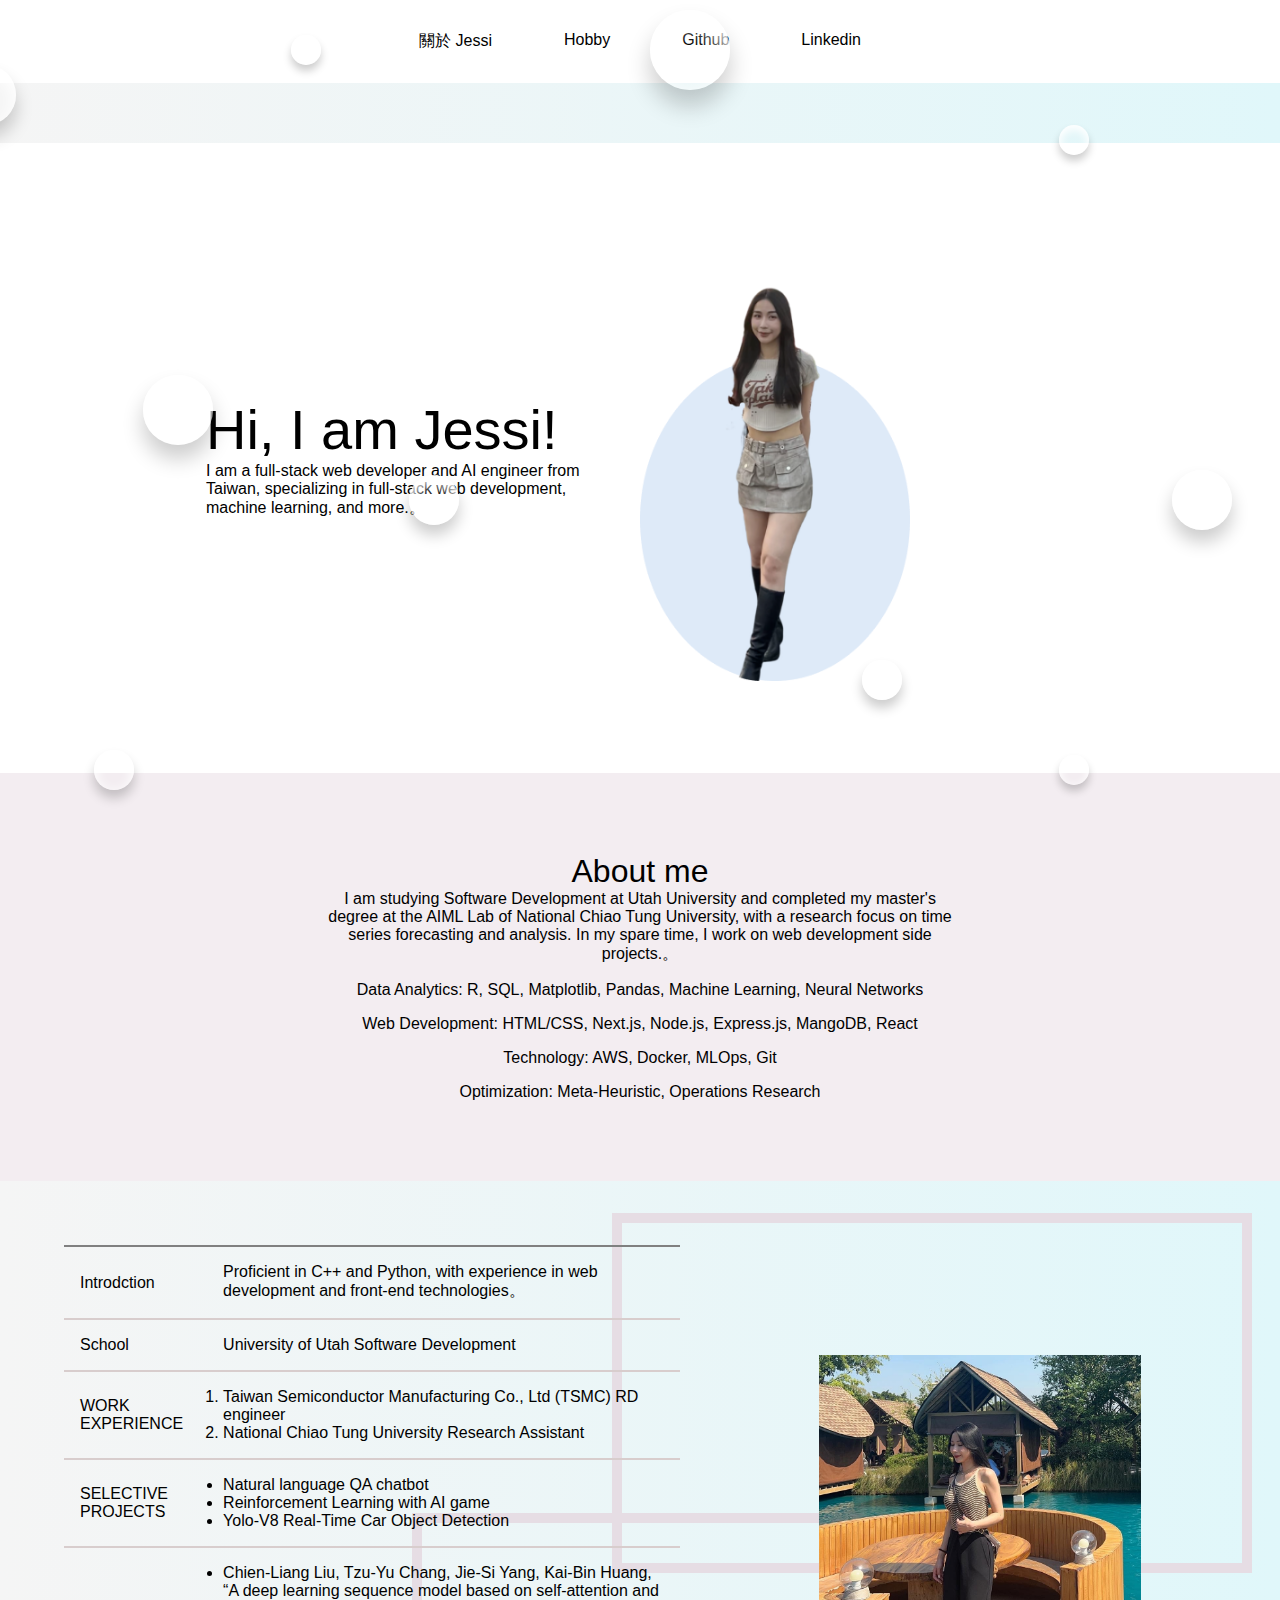
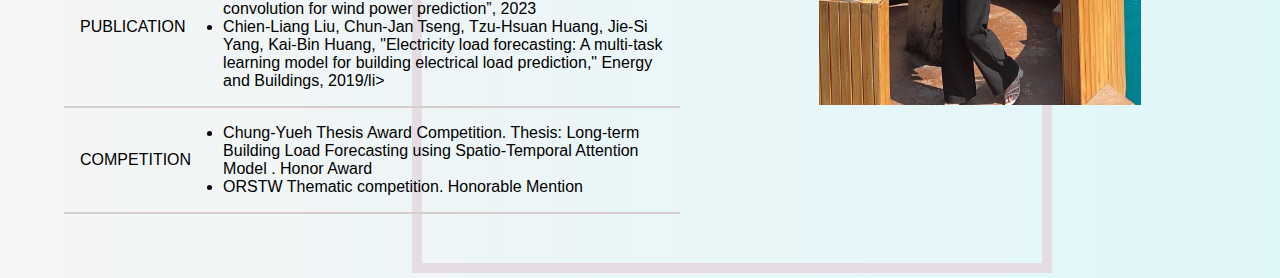
<file: index.html>
<!DOCTYPE html>
<html lang="zh-Hants">
  <head>
    <meta charset="UTF-8" />
    <meta name="viewport" content="width=device-width, initial-scale=1.0" />
    <title>Jessi的個人網頁</title>
    <link
      href="https://cdn.jsdelivr.net/npm/bootstrap@5.3.1/dist/css/bootstrap.min.css"
      rel="stylesheet"
      integrity="sha384-4bw+/aepP/YC94hEpVNVgiZdgIC5+VKNBQNGCHeKRQN+PtmoHDEXuppvnDJzQIu9"
      crossorigin="anonymous"
    />
    <link rel="stylesheet" href="./styles/style.css" />
    <link rel="stylesheet" href="./styles/bubble.css" />
    <style>
      body {
        font-family: "Arial", sans-serif;
        background: linear-gradient(to right, #f5f5f5, #e0f7fa);
        margin: 0;
        padding: 0;
        min-height: 100vh;
      }
      nav {
        background-color: #007bff; /* 设置导航栏背景颜色 */
        position: fixed;
        width: 100%;
        top: 0;
        left: 0;
        z-index: 1000;
      }
      nav ul {
        list-style: none;
        padding: 0;
        margin: 0;
        display: flex;
        justify-content: center;
      }
      nav ul li {
        margin: 0 15px;
      }
      nav ul li a {
        color: #fff; /* 设置文字颜色为白色 */
        text-decoration: none;
        padding: 15px 20px;
        display: block;
      }
      nav ul li a:hover {
        background-color: #0056b3; /* 设置悬停效果 */
      }
      main {
        margin-top: 60px; /* 确保主内容不被固定导航栏遮挡 */
      }
    </style>
  </head>
  <body>
    <nav>
      <ul>
        <li><a href="#">關於 Jessi</a></li>
        <li>
          <a target="_blank" href="./contact.html">Hobby</a>
        </li>
        <li>
          <a target="_blank" href="https://github.com/JessiYang0">Github</a>
        </li>
        <li>
          <a
            target="_blank"
            href="https://www.linkedin.com/in/jiesi-yang-9218411aa/details/featured/"
            >Linkedin
          </a>
        </li>
      </ul>
    </nav>

    <main>
      <div id="background-wrap">
        <div class="bubble x1"></div>
        <div class="bubble x2"></div>
        <div class="bubble x3"></div>
        <div class="bubble x4"></div>
        <div class="bubble x5"></div>
        <div class="bubble x6"></div>
        <div class="bubble x7"></div>
        <div class="bubble x8"></div>
        <div class="bubble x9"></div>
        <div class="bubble x10"></div>
      </div>

      <section class="main-area">
        <div class="info">
          <h1>Hi, I am Jessi!</h1>
          <h2>
            I am a full-stack web developer and AI engineer from Taiwan,
            specializing in full-stack web development, machine learning, and
            more.。
          </h2>
        </div>
        <div class="img-area">
          <img src="./pictures/綠背景照片.png" alt="個人照片" />
        </div>
      </section>
      <section class="about-me">
        <section class="description">
          <h2>About me</h2>
          <p>
            I am studying Software Development at Utah University and completed
            my master's degree at the AIML Lab of National Chiao Tung
            University, with a research focus on time series forecasting and
            analysis. In my spare time, I work on web development side
            projects.。
          </p>

          <div class="progress-bar-area">
            <p>
              Data Analytics: R, SQL, Matplotlib, Pandas, Machine Learning,
              Neural Networks
            </p>
            <div class="progress">
              <div
                class="progress-bar progress-bar-striped progress-bar-animated"
                role="progressbar"
                aria-valuenow="75"
                aria-valuemin="0"
                aria-valuemax="100"
                style="width: 100%"
              ></div>
            </div>
            <p>
              Web Development: HTML/CSS, Next.js, Node.js, Express.js, MangoDB,
              React
            </p>
            <div class="progress">
              <div
                class="progress-bar progress-bar-striped progress-bar-animated bg-info"
                role="progressbar"
                aria-valuenow="75"
                aria-valuemin="0"
                aria-valuemax="100"
                style="width: 90%"
              ></div>
            </div>
            <p>Technology: AWS, Docker, MLOps, Git</p>
            <div class="progress">
              <div
                class="progress-bar progress-bar-striped progress-bar-animated bg-warning"
                role="progressbar"
                aria-valuenow="75"
                aria-valuemin="0"
                aria-valuemax="100"
                style="width: 100%"
              ></div>
            </div>
            <p>Optimization: Meta-Heuristic, Operations Research</p>
            <div class="progress">
              <div
                class="progress-bar progress-bar-striped progress-bar-animated bg-success"
                role="progressbar"
                aria-valuenow="75"
                aria-valuemin="0"
                aria-valuemax="100"
                style="width: 95%"
              ></div>
            </div>
          </div>
        </section>
      </section>
      <section class="resume">
        <section class="table">
          <table>
            <tr style="border-top: 2px solid gray">
              <td style="width: 20%">Introdction</td>
              <td style="width: 80%">
                Proficient in C++ and Python, with experience in web development
                and front-end technologies。
              </td>
            </tr>
            <tr>
              <td>School</td>
              <td>University of Utah Software Development</td>
            </tr>
            <tr>
              <td>WORK EXPERIENCE</td>
              <td>
                <ol>
                  <li>
                    Taiwan Semiconductor Manufacturing Co., Ltd (TSMC) RD
                    engineer
                  </li>
                  <li>National Chiao Tung University Research Assistant</li>
                </ol>
              </td>
            </tr>
            <tr>
              <td>SELECTIVE PROJECTS</td>
              <td>
                <ul>
                  <li>Natural language QA chatbot</li>
                  <li>Reinforcement Learning with AI game</li>
                  <li>Yolo-V8 Real-Time Car Object Detection</li>
                </ul>
              </td>
            </tr>
            <tr>
              <td>PUBLICATION</td>
              <td>
                <ul>
                  <li>
                    Chien-Liang Liu, Tzu-Yu Chang, Jie-Si Yang, Kai-Bin Huang,
                    “A deep learning sequence model based on self-attention and
                    convolution for wind power prediction”, 2023
                  </li>
                  <li>
                    Chien-Liang Liu, Chun-Jan Tseng, Tzu-Hsuan Huang, Jie-Si
                    Yang, Kai-Bin Huang, "Electricity load forecasting: A
                    multi-task learning model for building electrical load
                    prediction," Energy and Buildings, 2019/li>
                  </li>
                </ul>
              </td>
            </tr>
            <tr>
              <td>COMPETITION</td>
              <td>
                <ul>
                  <li>
                    Chung-Yueh Thesis Award Competition. Thesis: Long-term
                    Building Load Forecasting using Spatio-Temporal Attention
                    Model . Honor Award
                  </li>
                  <li>ORSTW Thematic competition. Honorable Mention</li>
                </ul>
              </td>
            </tr>
          </table>
        </section>
        <section class="picture">
          <img
            src="./pictures/Me.jpg"
            alt="個人照片"
            ,
            width="250"
            height="350"
          />
          <div class="PinkRect"></div>
          <div class="greenRect2"></div>
          <div class="greenRect3"></div>
        </section>
      </section>
    </main>
    <script
      src="https://cdnjs.cloudflare.com/ajax/libs/bootstrap/5.3.1/js/bootstrap.min.js"
      integrity="sha512-fHY2UiQlipUq0dEabSM4s+phmn+bcxSYzXP4vAXItBvBHU7zAM/mkhCZjtBEIJexhOMzZbgFlPLuErlJF2b+0g=="
      crossorigin="anonymous"
      referrerpolicy="no-referrer"
    ></script>
    <script src="./app.js"></script>
    <!-- Code injected by live-server -->
    <script>
      // <![CDATA[  <-- For SVG support
      if ("WebSocket" in window) {
        (function () {
          function refreshCSS() {
            var sheets = [].slice.call(document.getElementsByTagName("link"));
            var head = document.getElementsByTagName("head")[0];
            for (var i = 0; sheets.length > i; ++i) {
              var elem = sheets[i];
              var parent = elem.parentElement || head;
              parent.removeChild(elem);
              var rel = elem.rel;
              if (
                (elem.href && typeof rel != "string") ||
                rel.length == 0 ||
                rel.toLowerCase() == "stylesheet"
              ) {
                var url = elem.href.replace(/(&|\?)_cacheOverride=\d+/, "");
                elem.href =
                  url +
                  (url.indexOf("?") >= 0 ? "&" : "?") +
                  "_cacheOverride=" +
                  new Date().valueOf();
              }
              parent.appendChild(elem);
            }
          }
          var protocol =
            window.location.protocol === "http:" ? "ws://" : "wss://";
          var address =
            protocol + window.location.host + window.location.pathname + "/ws";
          var socket = new WebSocket(address);
          socket.onmessage = function (msg) {
            if (msg.data == "reload") window.location.reload();
            else if (msg.data == "refreshcss") refreshCSS();
          };
          if (
            sessionStorage &&
            !sessionStorage.getItem("IsThisFirstTime_Log_From_LiveServer")
          ) {
            console.log("Live reload enabled.");
            sessionStorage.setItem("IsThisFirstTime_Log_From_LiveServer", true);
          }
        })();
      } else {
        console.error(
          "Upgrade your browser. This Browser is NOT supported WebSocket for Live-Reloading."
        );
      }
      // ]]>
    </script>
  </body>
</html>
</file>
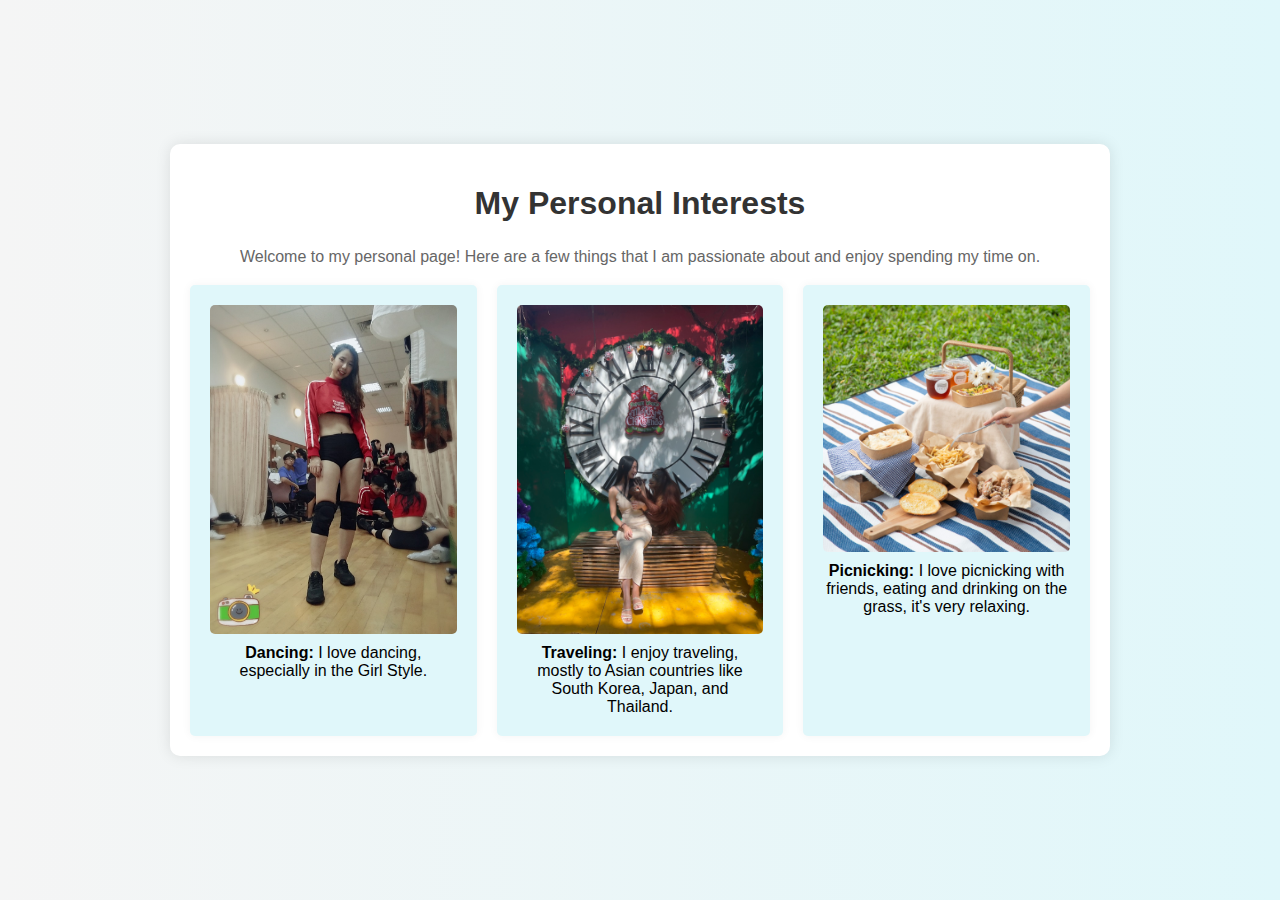
<file: contact.html>
<!DOCTYPE html>
<html lang="en">
  <head>
    <meta charset="UTF-8" />
    <meta name="viewport" content="width=device-width, initial-scale=1.0" />
    <title>Personal Interests</title>
    <style>
      body {
        font-family: "Arial", sans-serif;
        background: linear-gradient(to right, #f5f5f5, #e0f7fa);
        margin: 0;
        padding: 0;
        display: flex;
        justify-content: center;
        align-items: center;
        min-height: 100vh;
      }
      .container {
        background-color: #fff;
        border-radius: 10px;
        box-shadow: 0 0 15px rgba(0, 0, 0, 0.1);
        padding: 20px;
        max-width: 900px;
        width: 90%;
        text-align: center;
        margin: 20px;
      }
      h1 {
        color: #333;
      }
      p {
        color: #666;
        line-height: 1.6;
      }
      .interests {
        display: grid;
        grid-template-columns: repeat(auto-fit, minmax(250px, 1fr));
        gap: 20px;
        list-style-type: none;
        padding: 0;
        margin: 0;
      }
      .interests li {
        background-color: #e0f7fa;
        border-radius: 5px;
        box-shadow: 0 0 10px rgba(0, 0, 0, 0.05);
        padding: 20px;
        text-align: left;
        display: flex;
        flex-direction: column;
        align-items: center;
      }
      .interests img {
        border-radius: 5px;
        max-width: 100%;
        height: auto;
        margin-bottom: 10px;
      }
      .interests .content {
        text-align: center;
      }
    </style>
  </head>
  <body>
    <div class="container">
      <h1>My Personal Interests</h1>
      <p>
        Welcome to my personal page! Here are a few things that I am passionate
        about and enjoy spending my time on.
      </p>
      <ul class="interests">
        <li>
          <img src="./pictures/Dancing.jpg" alt="Dancing" />
          <div class="content">
            <strong>Dancing:</strong> I love dancing, especially in the Girl
            Style.
          </div>
        </li>
        <li>
          <img src="./pictures/Travel.jpg" alt="Traveling" />
          <div class="content">
            <strong>Traveling:</strong> I enjoy traveling, mostly to Asian
            countries like South Korea, Japan, and Thailand.
          </div>
        </li>
        <li>
          <img src="./pictures/picnic.jpg" alt="Picnicking" />
          <div class="content">
            <strong>Picnicking:</strong> I love picnicking with friends, eating
            and drinking on the grass, it's very relaxing.
          </div>
        </li>
      </ul>
    </div>
  </body>
</html>
</file>
<file: styles/style.css>
* {
  margin: 0;
  padding: 0;
  box-sizing: border-box;
}

h1,
h2,
h3,
h4,
h5,
h6 {
  font-weight: normal;
}

body {
  overflow-x: hidden;
}
body nav {
  background-color: white;
  position: sticky;
  top: 0;
  z-index: 5;
}
body nav ul {
  display: flex;
}
body nav ul li {
  list-style-type: none;
  margin: 1rem;
}
body nav ul li a {
  color: black;
  text-decoration: none;
  transition: all 0.1s ease;
}
body nav ul li a:hover {
  color: rgb(211, 214, 225);
}
body main section.main-area {
  min-height: 70vh;
  background-color: white;
  display: flex;
  flex-wrap: wrap;
  justify-content: center;
  align-items: center;
}
body main section.main-area div.info {
  flex-basis: 450px;
  padding: 1rem;
}
body main section.main-area div.info h1 {
  font-size: 3.5rem;
}
body main section.main-area div.info h2 {
  font-size: 1rem;
}
body main section.main-area div.info a {
  color: white;
  background-color: rgb(198, 208, 218);
  padding: 0.25rem 0.5rem;
  font-size: 1.5rem;
  border-radius: 20px;
  display: inline-block;
  margin-top: 2rem;
  text-decoration: none;
  transition: all 0.2s ease;
}
body main section.main-area div.info a:hover {
  transform: scale(1.2);
}
body main section.main-area div.img-area {
  flex-basis: 450px;
}
body main section.main-area div.img-area img {
  width: 60%;
}
body main section.about-me {
  background-color: rgb(243, 237, 241);
  padding: 5rem 0rem;
  display: flex;
  justify-content: center;
}
body main section.about-me section.description {
  width: 50%;
  text-align: center;
}
body main section.about-me section.description h2 {
  font-size: 2rem;
}
body main section.about-me section.description .progress-bar-area p {
  margin-top: 1rem;
}
body main section.resume {
  display: flex;
  flex-wrap: wrap;
  padding: 2rem;
}
body main section.resume section.table {
  flex: 5 0 500px;
  padding: 2rem;
}
body main section.resume section.table table {
  --bs-table-bg: none;
  border-collapse: collapse;
}
body main section.resume section.table table tr {
  border-bottom: 2px solid rgb(216, 205, 205);
  transition: all 0.2s ease;
}
body main section.resume section.table table tr:hover {
  background-color: rgb(224, 217, 208);
}
body main section.resume section.table table tr td {
  padding: 1rem;
}
body main section.resume section.picture {
  flex: 1 1 500px;
  display: flex;
  justify-content: center;
  align-items: center;
  position: relative;
}
body main section.resume section.picture img {
  width: 60%;
}
body main section.resume section.picture div.greenRect {
  width: 30vw;
  height: 90vh;
  border: 10px solid rgb(209, 198, 195);
  position: absolute;
  top: 30px;
  left: 80px;
  z-index: -1;
}
body main section.resume section.picture div.greenRect2 {
  width: 50vw;
  height: 40vh;
  border: 10px solid rgb(230, 221, 228);
  position: absolute;
  top: 300px;
  left: -300px;
  z-index: -1;
}
body main section.resume section.picture div.greenRect3 {
  width: 50vw;
  height: 40vh;
  border: 10px solid rgb(230, 221, 228);
  position: absolute;
  top: 0px;
  left: -100px;
  z-index: -1;
}

@media screen and (max-width: 800px) {
  body main section.about-me section.description {
    width: 80%;
  }
  body main section.resume {
    overflow-x: auto;
  }
  body main section.resume section.picture div.greenRect,
  body main section.resume section.picture div.greenRect2,
  body main section.resume section.picture div.greenRect3 {
    display: none;
  }
}
@media screen and (max-width: 500px) {
  body nav {
    position: static;
  }
  body nav ul {
    flex-direction: column;
  }
} /*# sourceMappingURL=style.css.map */
</file>
<file: styles/bubble.css>
#background-wrap {
  position: fixed;
  bottom: 0;
  top: 0;
  right: 0;
  left: 0;
  z-index: 10;
  pointer-events: none;
}

.bubble {
  width: 100px;
  height: 100px;
  border-radius: 50%;
  position: absolute;
  box-shadow: 0 20px 30px rgba(0, 0, 0, 0.2),
    inset 0px 10px 30px 5px rgba(255, 255, 255, 1);
}

@keyframes animateBubble {
  0% {
    margin-top: 1000px;
  }
  100% {
    margin-top: -100%;
  }
}

@keyframes sideWays {
  0% {
    margin-left: 0px;
  }
  100% {
    margin-left: 50px;
  }
}

.x1 {
  animation: animateBubble 25s linear infinite,
    sideWays 2s ease-in-out infinite alternate;
  left: -5%;
  top: 5%;
  transform: scale(0.6);
}

.x2 {
  animation: animateBubble 20s linear infinite,
    sideWays 4s ease-in-out infinite alternate;
  left: 5%;
  top: 80%;
  transform: scale(0.4);
}
.x3 {
  animation: animateBubble 28s linear infinite,
    sideWays 2s ease-in-out infinite alternate;
  left: 10%;
  top: 40%;
  transform: scale(0.7);
}
.x4 {
  animation: animateBubble 22s linear infinite,
    sideWays 3s ease-in-out infinite alternate;
  left: 20%;
  top: 0%;
  transform: scale(0.3);
}
.x5 {
  animation: animateBubble 29s linear infinite,
    sideWays 4s ease-in-out infinite alternate;
  left: 30%;
  top: 50%;
  transform: scale(0.5);
}
.x6 {
  animation: animateBubble 21s linear infinite,
    sideWays 2s ease-in-out infinite alternate;
  left: 50%;
  top: 0%;
  transform: scale(0.8);
}
.x7 {
  animation: animateBubble 20s linear infinite,
    sideWays 2s ease-in-out infinite alternate;
  left: 65%;
  top: 70%;
  transform: scale(0.4);
}
.x8 {
  animation: animateBubble 22s linear infinite,
    sideWays 3s ease-in-out infinite alternate;
  left: 80%;
  top: 10%;
  transform: scale(0.3);
}
.x9 {
  animation: animateBubble 29s linear infinite,
    sideWays 4s ease-in-out infinite alternate;
  left: 90%;
  top: 50%;
  transform: scale(0.6);
}
.x10 {
  animation: animateBubble 26s linear infinite,
    sideWays 2s ease-in-out infinite alternate;
  left: 80%;
  top: 80%;
  transform: scale(0.3);
}
</file>
